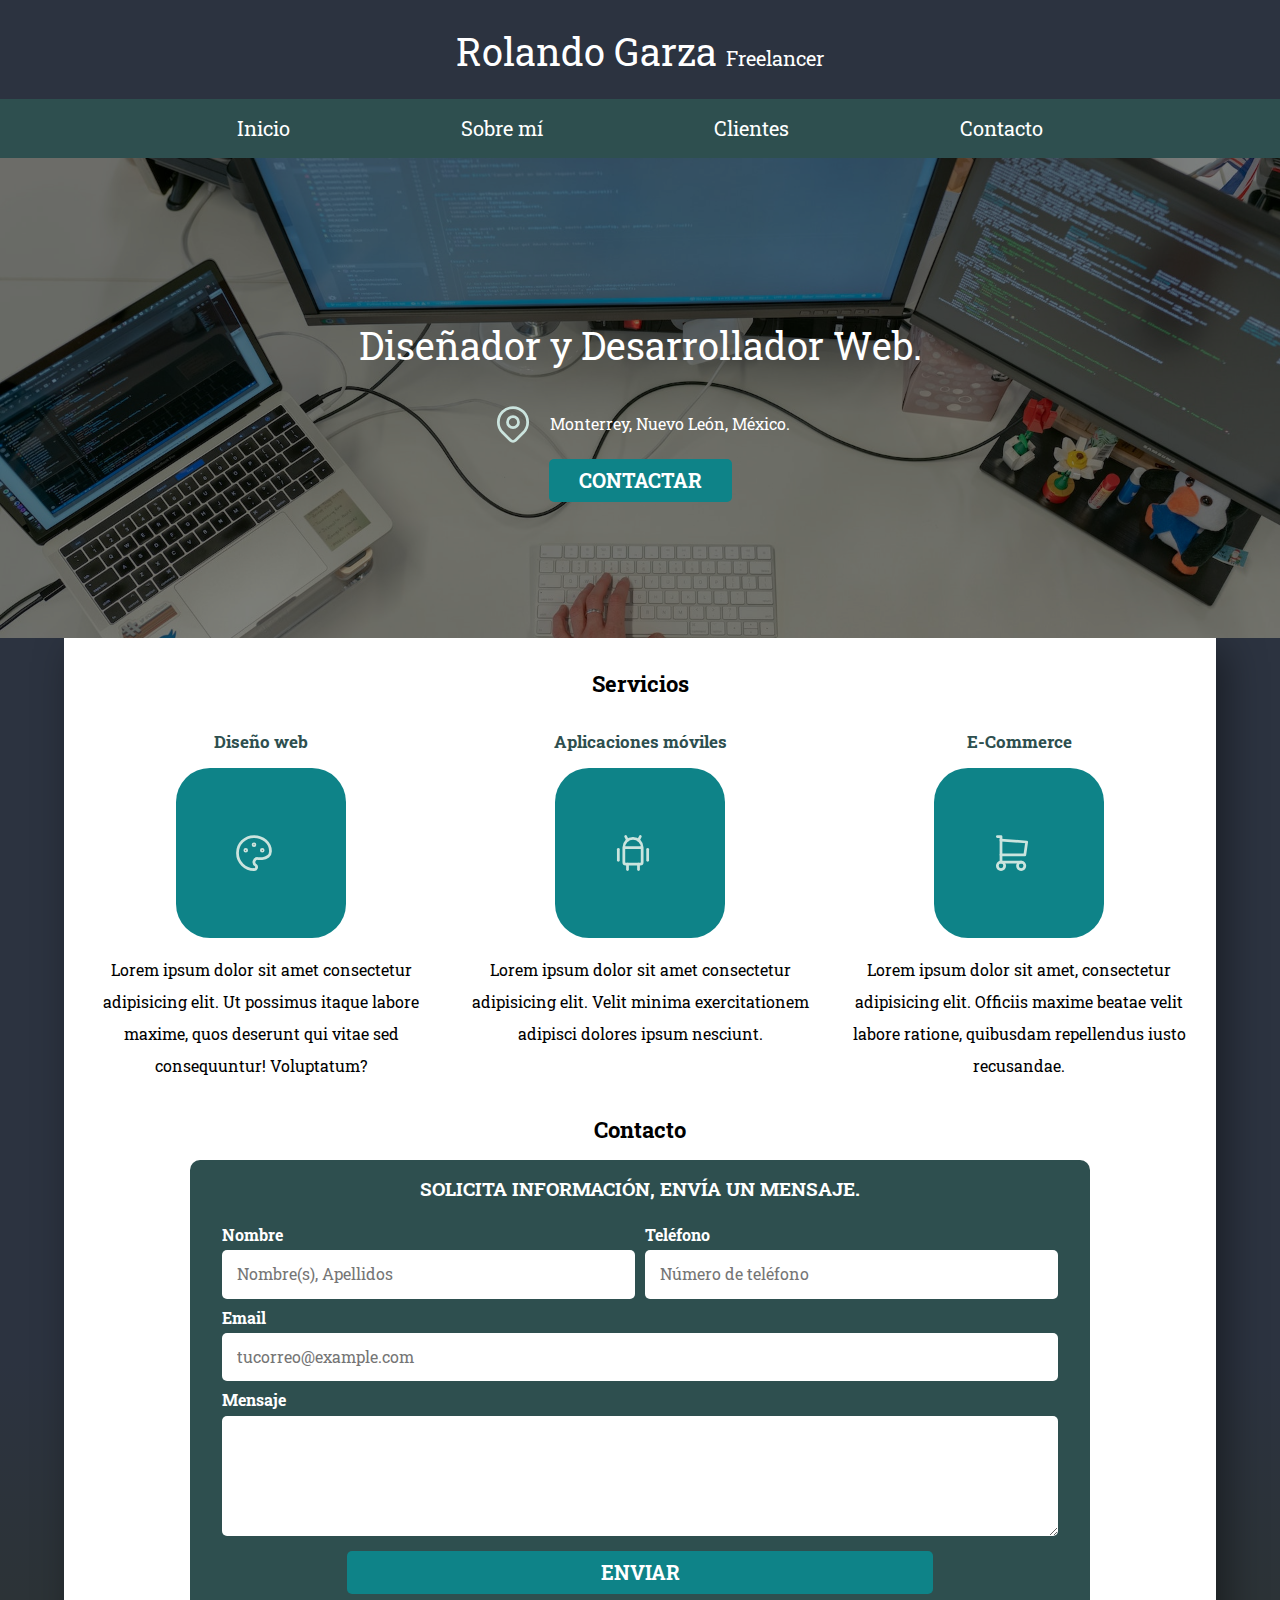
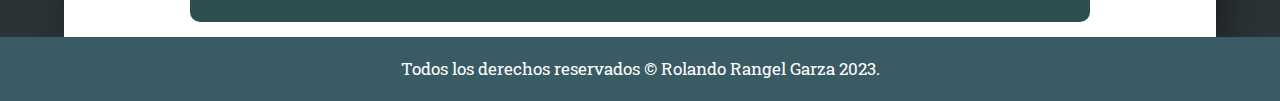
<file: index.html>
<!DOCTYPE html>
<html lang="en">
<head>
    <meta charset="UTF-8">
    <meta http-equiv="X-UA-Compatible" content="IE=edge">
    <meta name="viewport" content="width=device-width, initial-scale=1.0">
    <title>Website freelance</title>
    <link rel="stylesheet" href="css/normalize.css">
    <link rel="preconnect" href="https://fonts.googleapis.com">
    <link rel="preconnect" href="https://fonts.gstatic.com" crossorigin>
    <link href="https://fonts.googleapis.com/css2?family=Roboto+Slab:wght@200;400&display=swap" rel="stylesheet">
    <link rel="preload" href="css/style.css" as="style">
    <link rel="stylesheet" href="css/style.css" type="text/css">
</head>
<body>
    <header class="header">
        <h1 class="titulo">Rolando Garza <span>Freelancer</span></h1>
    </header>
    
    <div class="nav-background">
        <nav class="navegacion-principal contenedor">
            <a href="index.html">Inicio</a>
            <a href="sobre_mi.html">Sobre mí</a>
            <a href="clientes.html">Clientes</a>
            <a href="contacto.html">Contacto</a>
        </nav>
    </div>

    <section class="canvas">
        <div class="contenido-canvas">
            <h2 class="titulo">Diseñador y Desarrollador Web.</h2>

            <div class="ubication">
                <svg xmlns="http://www.w3.org/2000/svg" class="icon icon-tabler icon-tabler-map-pin" width="44" height="44" viewBox="0 0 24 24" stroke-width="1.5" stroke="#CBE4DE" fill="none" stroke-linecap="round" stroke-linejoin="round">
                    <path stroke="none" d="M0 0h24v24H0z" fill="none"/>
                    <circle cx="12" cy="11" r="3" />
                    <path d="M17.657 16.657l-4.243 4.243a2 2 0 0 1 -2.827 0l-4.244 -4.243a8 8 0 1 1 11.314 0z" />
                  </svg>
                <p>Monterrey, Nuevo León, México.</p>
            </div>
            <a class="button" href="contacto.html">Contactar</a>
        </div> <!-- contenido-canvas-->
    </section>
    
    <main class="contenedor shadow">
        <h2>Servicios</h2>
            <div class="services">
                <section class="service">
                    <h3>Diseño web</h3>
                    <div class="icons">
                        <svg xmlns="http://www.w3.org/2000/svg" class="icon icon-tabler icon-tabler-palette" width="44" height="44" viewBox="0 0 24 24" stroke-width="1.5" stroke="#CBE4DE" fill="none" stroke-linecap="round" stroke-linejoin="round">
                            <path stroke="none" d="M0 0h24v24H0z" fill="none"/>
                            <path d="M12 21a9 9 0 1 1 0 -18a9 8 0 0 1 9 8a4.5 4 0 0 1 -4.5 4h-2.5a2 2 0 0 0 -1 3.75a1.3 1.3 0 0 1 -1 2.25" />
                            <circle cx="7.5" cy="10.5" r=".5" fill="currentColor" />
                            <circle cx="12" cy="7.5" r=".5" fill="currentColor" />
                            <circle cx="16.5" cy="10.5" r=".5" fill="currentColor" />
                          </svg>
                    </div>
                    <p>Lorem ipsum dolor sit amet consectetur adipisicing elit. Ut possimus itaque labore maxime, quos deserunt qui vitae sed consequuntur! Voluptatum?</p>
                </section>
                
                <section class="service">
                    <h3>Aplicaciones móviles</h3>
                    <div class="icons">
                        <svg xmlns="http://www.w3.org/2000/svg" class="icon icon-tabler icon-tabler-brand-android" width="44" height="44" viewBox="0 0 24 24" stroke-width="1.5" stroke="#CBE4DE" fill="none" stroke-linecap="round" stroke-linejoin="round">
                            <path stroke="none" d="M0 0h24v24H0z" fill="none"/>
                            <line x1="4" y1="10" x2="4" y2="16" />
                            <line x1="20" y1="10" x2="20" y2="16" />
                            <path d="M7 9h10v8a1 1 0 0 1 -1 1h-8a1 1 0 0 1 -1 -1v-8a5 5 0 0 1 10 0" />
                            <line x1="8" y1="3" x2="9" y2="5" />
                            <line x1="16" y1="3" x2="15" y2="5" />
                            <line x1="9" y1="18" x2="9" y2="21" />
                            <line x1="15" y1="18" x2="15" y2="21" />
                          </svg>
                    </div>
                    <p>Lorem ipsum dolor sit amet consectetur adipisicing elit. Velit minima exercitationem adipisci dolores ipsum nesciunt.</p>
                </section>
               
                <section class="service">
                    <h3>E-Commerce</h3>
                    <div class="icons">
                        <svg xmlns="http://www.w3.org/2000/svg" class="icon icon-tabler icon-tabler-shopping-cart" width="44" height="44" viewBox="0 0 24 24" stroke-width="1.5" stroke="#CBE4DE" fill="none" stroke-linecap="round" stroke-linejoin="round">
                            <path stroke="none" d="M0 0h24v24H0z" fill="none"/>
                            <circle cx="6" cy="19" r="2" />
                            <circle cx="17" cy="19" r="2" />
                            <path d="M17 17h-11v-14h-2" />
                            <path d="M6 5l14 1l-1 7h-13" />
                          </svg>
                    </div>
                    <p>Lorem ipsum dolor sit amet, consectetur adipisicing elit. Officiis maxime beatae velit labore ratione, quibusdam repellendus iusto recusandae.</p>
                </section>
            </div> <!--Services-->

        <section>
            <h2>Contacto</h2>
            <form class="form">
                <fieldset>
                    <legend>Solicita información, envía un mensaje.</legend>
                    <div class="fields-container">
                        <div class="field">
                            <label>Nombre</label>
                            <input class="input-text" type="text" placeholder="Nombre(s), Apellidos">
                        </div>
                        <div class="field">
                            <label>Teléfono</label>
                            <input class="input-text" type="text" placeholder="Número de teléfono">
                        </div>
                        <div class="field">
                            <label>Email</label>
                            <input class="input-text" type="text" placeholder="tucorreo@example.com">
                        </div>
                        <div class="field">
                            <label>Mensaje</label>
                            <textarea class="input-text" cols="30" rows="1"></textarea>
                        </div>
                    </div>
                   
                    <div class="alinear-centro flex">
                        <input class="button width-70" type="submit" value="Enviar">
                    </div>
                </fieldset>
            </form>
        </section>
    </main>
    <footer id="footer">
        <p>Todos los derechos reservados &copy; Rolando Rangel Garza 2023.</p>
    </footer>
</body>
</html>
</file>
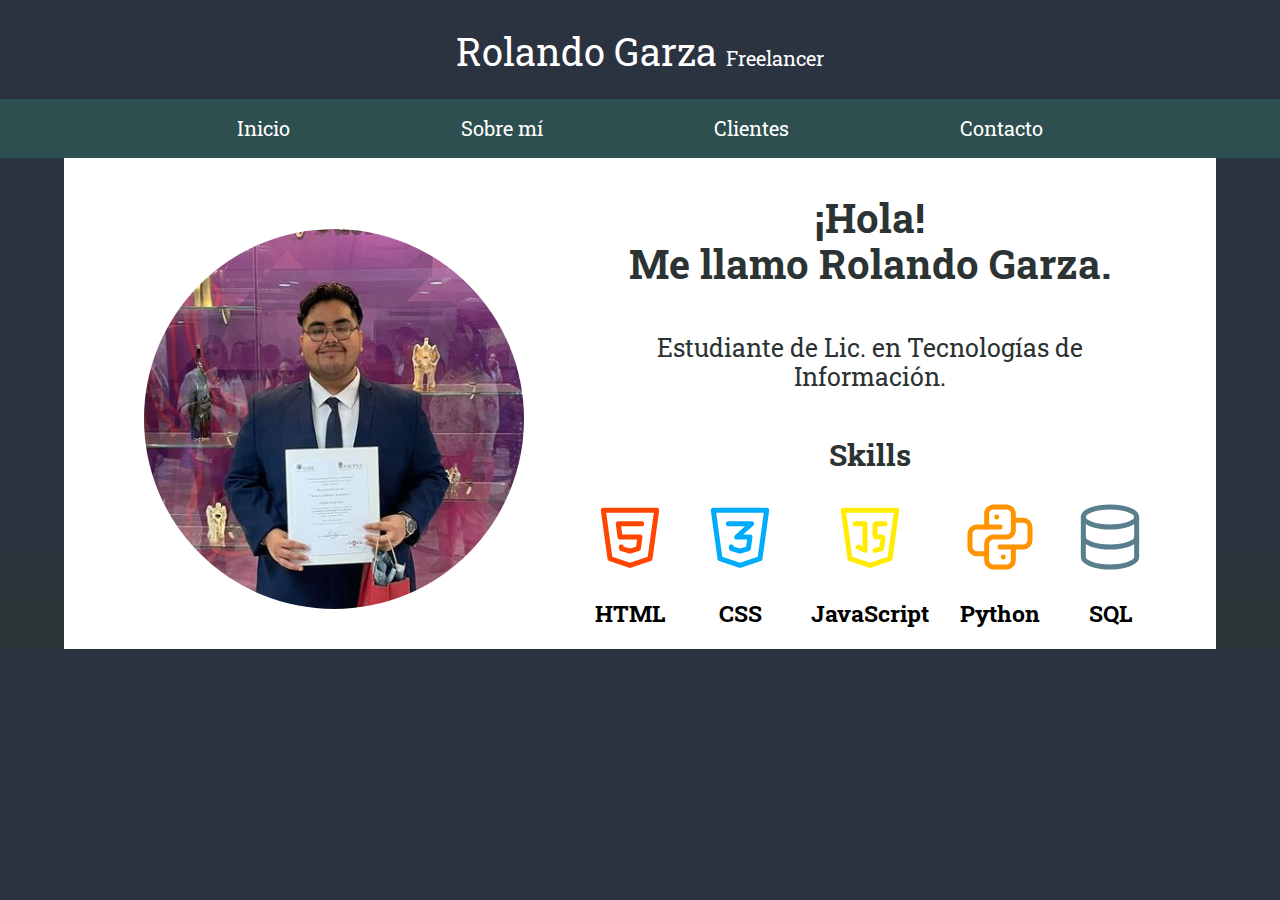
<file: sobre_mi.html>
<!DOCTYPE html>
<html lang="en">
<head>
    <meta charset="UTF-8">
    <meta http-equiv="X-UA-Compatible" content="IE=edge">
    <meta name="viewport" content="width=device-width, initial-scale=1.0">
    <title>Sobre mí</title>
    <link rel="stylesheet" href="css/normalize.css">
    <link rel="preconnect" href="https://fonts.googleapis.com">
    <link rel="preconnect" href="https://fonts.gstatic.com" crossorigin>
    <link href="https://fonts.googleapis.com/css2?family=Roboto+Slab:wght@200;400&display=swap" rel="stylesheet">
    <link rel="preload" href="css/style.css" as="style">
    <link rel="stylesheet" href="css/style.css" type="text/css">
</head>
<body>
    <header class="header">
        <h1 class="titulo">Rolando Garza <span>Freelancer</span></h1>
    </header>
    
    <div class="nav-background">
        <nav class="navegacion-principal contenedor">
            <a href="index.html">Inicio</a>
            <a href="sobre_mi.html">Sobre mí</a>
            <a href="clientes.html">Clientes</a>
            <a href="contacto.html">Contacto</a>
        </nav>
    </div>
    <main>
        <section class="contenedor">
            <div class="me">
                <div class="foto">
                    <img class="responsive" src="img/me.jpg">
                </div>
                <div class="titulo-skills">
                    <div class="titulo-sobre-mi">
                        <h1 class="h1-black">¡Hola!<br>Me llamo Rolando Garza.<br></h1>
                        <div class="descripcion">
                            <h2 class="h2-black">Estudiante de Lic. en Tecnologías de Información.</h2>
                        </div>
                       
                    </div>
                    <div class="skills-contenedor">
                        <h2 class="h1-black-skills">Skills</h2>
                        <div class="skills">
                            <div class="skill">
                                <svg xmlns="http://www.w3.org/2000/svg" class="icon icon-tabler icon-tabler-brand-html5" width="80" height="80" viewBox="0 0 24 24" stroke-width="1.5" stroke="#ff4500" fill="none" stroke-linecap="round" stroke-linejoin="round">
                                    <path stroke="none" d="M0 0h24v24H0z" fill="none"/>
                                    <path d="M20 4l-2 14.5l-6 2l-6 -2l-2 -14.5z" />
                                    <path d="M15.5 8h-7l.5 4h6l-.5 3.5l-2.5 .75l-2.5 -.75l-.1 -.5" />
                                  </svg>
                                <h3 class="h3-skill">HTML</h3>
                            </div>
                            <div class="skill">
                                <svg xmlns="http://www.w3.org/2000/svg" class="icon icon-tabler icon-tabler-brand-css3" width="80" height="80" viewBox="0 0 24 24" stroke-width="1.5" stroke="#00abfb" fill="none" stroke-linecap="round" stroke-linejoin="round">
                                    <path stroke="none" d="M0 0h24v24H0z" fill="none"/>
                                    <path d="M20 4l-2 14.5l-6 2l-6 -2l-2 -14.5z" />
                                    <path d="M8.5 8h7l-4.5 4h4l-.5 3.5l-2.5 .75l-2.5 -.75l-.1 -.5" />
                                </svg>
                                <h3 class="h3-skill">CSS</h3>
                            </div>
                            <div class="skill">
                                <svg xmlns="http://www.w3.org/2000/svg" class="icon icon-tabler icon-tabler-brand-javascript" width="80" height="80" viewBox="0 0 24 24" stroke-width="1.5" stroke="#ffec00" fill="none" stroke-linecap="round" stroke-linejoin="round">
                                    <path stroke="none" d="M0 0h24v24H0z" fill="none"/>
                                    <path d="M20 4l-2 14.5l-6 2l-6 -2l-2 -14.5z" />
                                    <path d="M7.5 8h3v8l-2 -1" />
                                    <path d="M16.5 8h-2.5a0.5 .5 0 0 0 -.5 .5v3a0.5 .5 0 0 0 .5 .5h1.423a0.5 .5 0 0 1 .495 .57l-.418 2.93l-2 .5" />
                                </svg>
                                <h3 class="h3-skill">JavaScript</h3>
                            </div> <!-- skill-->
                            <div class="skill">
                                <svg xmlns="http://www.w3.org/2000/svg" class="icon icon-tabler icon-tabler-brand-python" width="80" height="80" viewBox="0 0 24 24" stroke-width="1.5" stroke="#ff9300" fill="none" stroke-linecap="round" stroke-linejoin="round">
                                    <path stroke="none" d="M0 0h24v24H0z" fill="none"/>
                                    <path d="M12 9h-7a2 2 0 0 0 -2 2v4a2 2 0 0 0 2 2h3" />
                                    <path d="M12 15h7a2 2 0 0 0 2 -2v-4a2 2 0 0 0 -2 -2h-3" />
                                    <path d="M8 9v-4a2 2 0 0 1 2 -2h4a2 2 0 0 1 2 2v5a2 2 0 0 1 -2 2h-4a2 2 0 0 0 -2 2v5a2 2 0 0 0 2 2h4a2 2 0 0 0 2 -2v-4" />
                                    <line x1="11" y1="6" x2="11" y2="6.01" />
                                    <line x1="13" y1="18" x2="13" y2="18.01" />
                                </svg>
                                <h3 class="h3-skill">Python</h3>
                            </div>
                            <div class="skill">
                                <svg xmlns="http://www.w3.org/2000/svg" class="icon icon-tabler icon-tabler-database" width="80" height="80" viewBox="0 0 24 24" stroke-width="1.5" stroke="#597e8d" fill="none" stroke-linecap="round" stroke-linejoin="round">
                                    <path stroke="none" d="M0 0h24v24H0z" fill="none"/>
                                    <ellipse cx="12" cy="6" rx="8" ry="3"></ellipse>
                                    <path d="M4 6v6a8 3 0 0 0 16 0v-6" />
                                    <path d="M4 12v6a8 3 0 0 0 16 0v-6" />
                                </svg>
                                <h3 class="h3-skill">SQL</h3>
                            </div>
                        </div> <!--skills-->
                    </div> <!--skills-contenedor-->
                </div>
                
            </div>
        </section>
    </main>
    <footer>

    </footer>
</body>
</html>
</file>
<file: css/style.css>
:root {
    --blanco: #ffffff;
    --negro: #2C3333;
    --primario: #2E4F4F;
    --secundario: #0E8388;
    --footer: #395B64;
}
html {
    font-size: 62.5%;
    box-sizing: border-box;
    scroll-snap-type: y mandatory;
}
/*Atajo para box model*/
*, *:before, *:after {
    box-sizing: inherit;
}

body {
    font-size: 16px; /*1rem = 10px*/
    font-family: 'Roboto Slab', serif;
    background-image: linear-gradient(to top, #2C3333 0%, #2c3340 20%);
}

h1 {
    font-size: 3.8rem;
}

h2 {
    font-size: 2.2rem;
}

h3 {
    font-size: 1.7rem;
}

h1, h2, h3 {
    text-align: center;
}

svg {
    margin-right: 1.5rem;
}


.titulo {
    text-align: center;
    color: var(--blanco);
    font-size: 3.8rem;
    font-weight: 400;
}

.titulo span {
    font-size: 2rem;
}

.contenedor {
    max-width: 100%;
    margin: 0 auto 0 auto;
}

/* Contenedor mobile */
@media (min-width: 480px) {
    .contenedor {
        max-width: 100%;
    }
}
/* Contenedor tablet */
@media (min-width: 768px) {
    .contenedor {
        max-width: 90%;
    }
}


.button {
    background-color: var(--secundario);
    color: var(--blanco);
    padding: 1rem 3rem;
    margin-top: 1rem;
    font-size: 2rem;
    text-decoration: none;
    text-transform: uppercase;
    font-weight: bold;
    border-radius: .5rem;
    text-align: center;
    border: none;
}

.button:hover {
    cursor: pointer;
    color: #2c3340;
}
.shadow {
    -webkit-box-shadow: 10px 10px 38px -1px rgba(0,0,0,0.44);
    -moz-box-shadow: 10px 10px 38px -1px rgba(0,0,0,0.44);
    box-shadow: 10px 10px 38px -1px rgba(0,0,0,0.44);
    background-color: var(--blanco);
    padding: 1.5rem;
}

/* Utilidades */

.width-70 {
    width: 70%;
}

@media (min-width: 768px) {
    .width-100 {
        width: auto;
    }
}
.flex {
    display: flex;
}

.alinear-centro {
    justify-content: space-around;
}
.nav-background {
    background-color: var(--primario);
}

.navegacion-principal {
    padding: 1rem;
    display: flex;
    flex-direction: column;
}

/* Tablet */
@media (min-width: 768px) {
    .navegacion-principal {
        flex-direction: row;
        justify-content: space-evenly;
    }
}

.navegacion-principal a {
    display: block;
    text-align: center;
    color: var(--blanco);
    text-decoration: none;
    font-size: 2rem;
    font-weight: 400;
    padding: 0.8rem;
}

.navegacion-principal a:hover {
    background-color: var(--secundario);
    color: var(--negro);
}

.canvas {
    background-image: url(../img/canvas.jpg);
    background-size: cover;
    height: 48rem;
    position: relative;
    /* margin-bottom: 2.2rem; */
}

.contenido-canvas {
    position: absolute;
    background-color: rgba(0, 0, 0, 0.5);
    width: 100%;
    height: 100%;

    display: flex;
    flex-direction: column;
    align-items: center;
    justify-content: center;
}

.contenido-canvas h2,
.contenido-canvas p {
    color: var(--blanco);
}

.ubication {
    display: flex;
    align-items: center;
}

/* Scroll automático */
/* @media (min-width: 768px) {
    .services,
    .navegacion-principal,
    .form {
        scroll-snap-align: center;
        scroll-snap-stop: always;
    }
} */

 /* Servicios */
@media (min-width: 768px) {
    .services {
        display: grid;
        grid-template-columns: 1fr 1fr 1fr; /* 100% a 3 fracciones */
        column-gap: 1.5rem;
    }
}

.service {
    display: flex;
    flex-direction: column;
    align-items: center;
}

.service h3 {
    color: var(--primario);
    font-weight: bold;
}

.service p {
    line-height: 2;
    text-align: center;
}
.service .icons {
    height: 17rem;
    width: 17rem;
    background-color: var(--secundario);
    border-radius: 20%;
    display: flex;
    justify-content: center;
    align-items: center;
}

/* Contacto */

.form {
    background-color: var(--primario);
    width: min(90rem, 100%); /* Reemplazo de mq utilizando valor más pequeño */
    margin: 0 auto;
    padding: 1.8rem;
    border-radius: 1rem;
}

.form fieldset {
    border: none;
}

.form legend {
    font-size: 1.9rem;
    text-align: center;
    text-transform: uppercase;
    font-weight: bold;
    margin-bottom: 2rem;
    color: var(--blanco);
}

@media (min-width: 768px) {
    .fields-container {
        display: grid;
        grid-template-columns: repeat(2, 1fr);
        grid-template-rows: auto
                            auto
                            15rem;
        column-gap: 1rem;
    }
}

.field {
    margin-bottom: 1rem;
}

.field label {
    color: var(--blanco);
    font-weight: bold;
    margin-bottom: 0.6rem;
    display: block;
}

.input-text {
    width: 100%;
    border: none;
    padding: 1.5rem;
    border-radius: 0.5rem;
}

.field textarea {
    height: 12rem;
}

/* Email y mensaje */
.field:nth-child(3),
.field:nth-child(4) {
    /* Va desde la columna 1 a la 3 */
    grid-column: 1 / 3;
}

#footer {
    font-size: 1.7rem;
    color: var(--blanco);
    font-weight: 400;
    text-align: center;
    width: 100%;
    padding: 0.5rem;
    background-color: var(--footer);
}

/* About me */
@media (min-width: 720px) {
    .me {
        display: flex;
        flex-direction: row;
        justify-content: center;
        align-items: center;
        width: 100%;
        background-color: var(--blanco);
    }
}


.me {
    background-color: var(--blanco);
}

.foto {
    display: flex;
    justify-content: center;
    margin-left: 8rem;
}

@media (max-width: 720px) {
    .foto {
        margin-left: 0;
        padding: 2rem;
    }

    .foto img {
        border-radius: 50%;
        margin: 1rem;
    }
    
}

.titulo-sobre-mi {
    width: 80%;
    margin-top: 1rem;
}

.titulo {
    width: 100%;
    margin-top: 3rem;
}
.titulo-skills {
    width: 60%;
    display: flex;
    align-items: center;
    flex-direction: column;
    margin: auto;
}
/* Utilidades */
.h1-black {
    color: var(--negro);
    font-size: 4rem;
}

.h1-black-skills {
    color: var(--negro);
    font-size: 3rem;
}

.descripcion {
    display: flex;
    justify-content: center;
}
.h2-black {
    color: var(--negro);
    font-weight: 400;
    font-size: 2.5rem;
}

.h3-black {
    color: var(--negro);
    font-size: 2rem;
    font-weight: 400;
}

.h3-skill {
    font-size: 2.3rem;
}
.responsive {
    width: 100%;
    height: auto;
    max-width: 38rem;
    border-radius: 50%;
    margin-top: 3rem;
  }
/* Skills */

.skills-contenedor {
    display: flex;
    align-items: center;
    flex-direction: column;
    text-align: center;
    width: 100%;
}

.skills {
    display: flex;
    justify-content: space-evenly;
    text-align: center;
    width: 90%;
}

/* Responsive skills */

@media (max-width: 480px) {
    .skills {
        flex-direction: column;
        align-items: center;
    }

    .skill {
        width: 100%;
    }
    .skill svg {
        zoom: 2;
    }

    .h1-black-skills {
        font-size: 4.5rem;
    }

    .h2-black {
        font-size: 3.4rem;
    }
    .h3-skill {
        font-size: 3.5rem;
    }
}
.skill {
    display: flex;
    flex-direction: column;
    text-align: center;
    align-items: center;
}

.skill svg {
    display: block;
    margin: auto;
}
</file>
